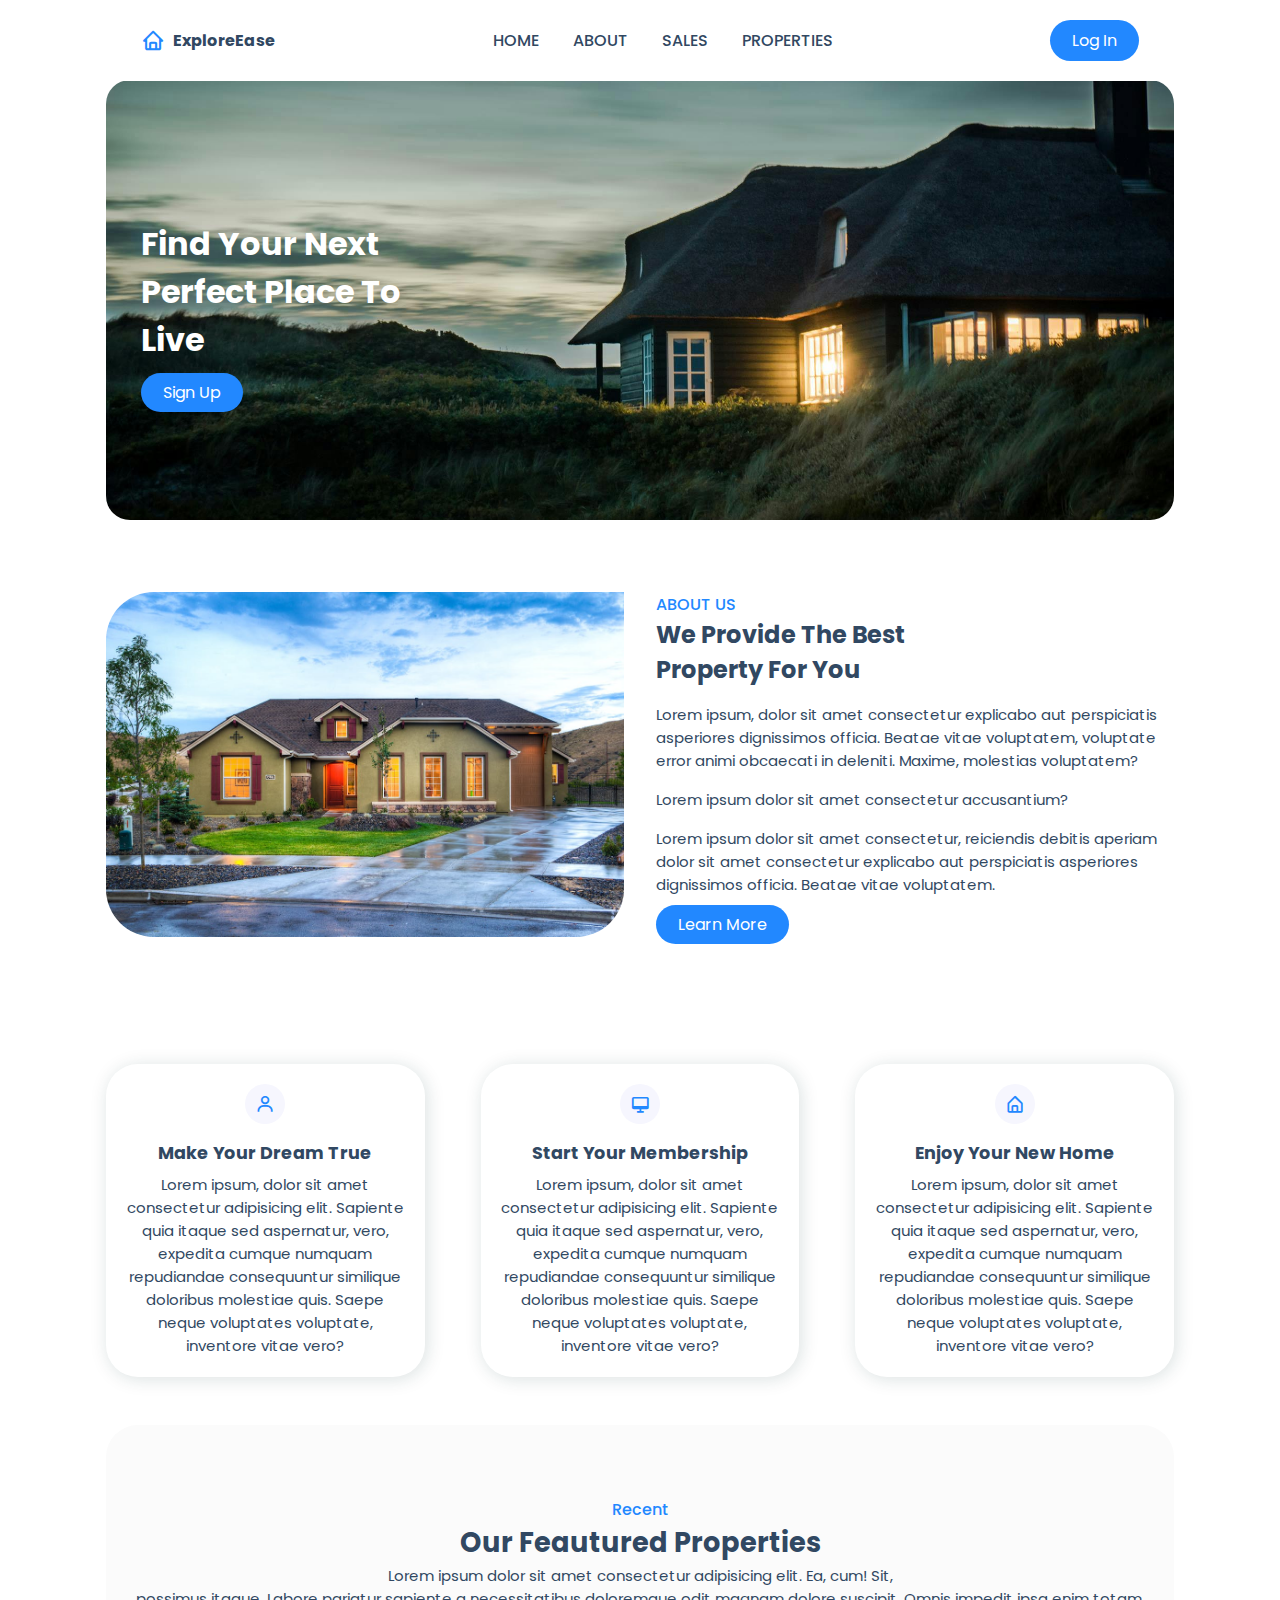
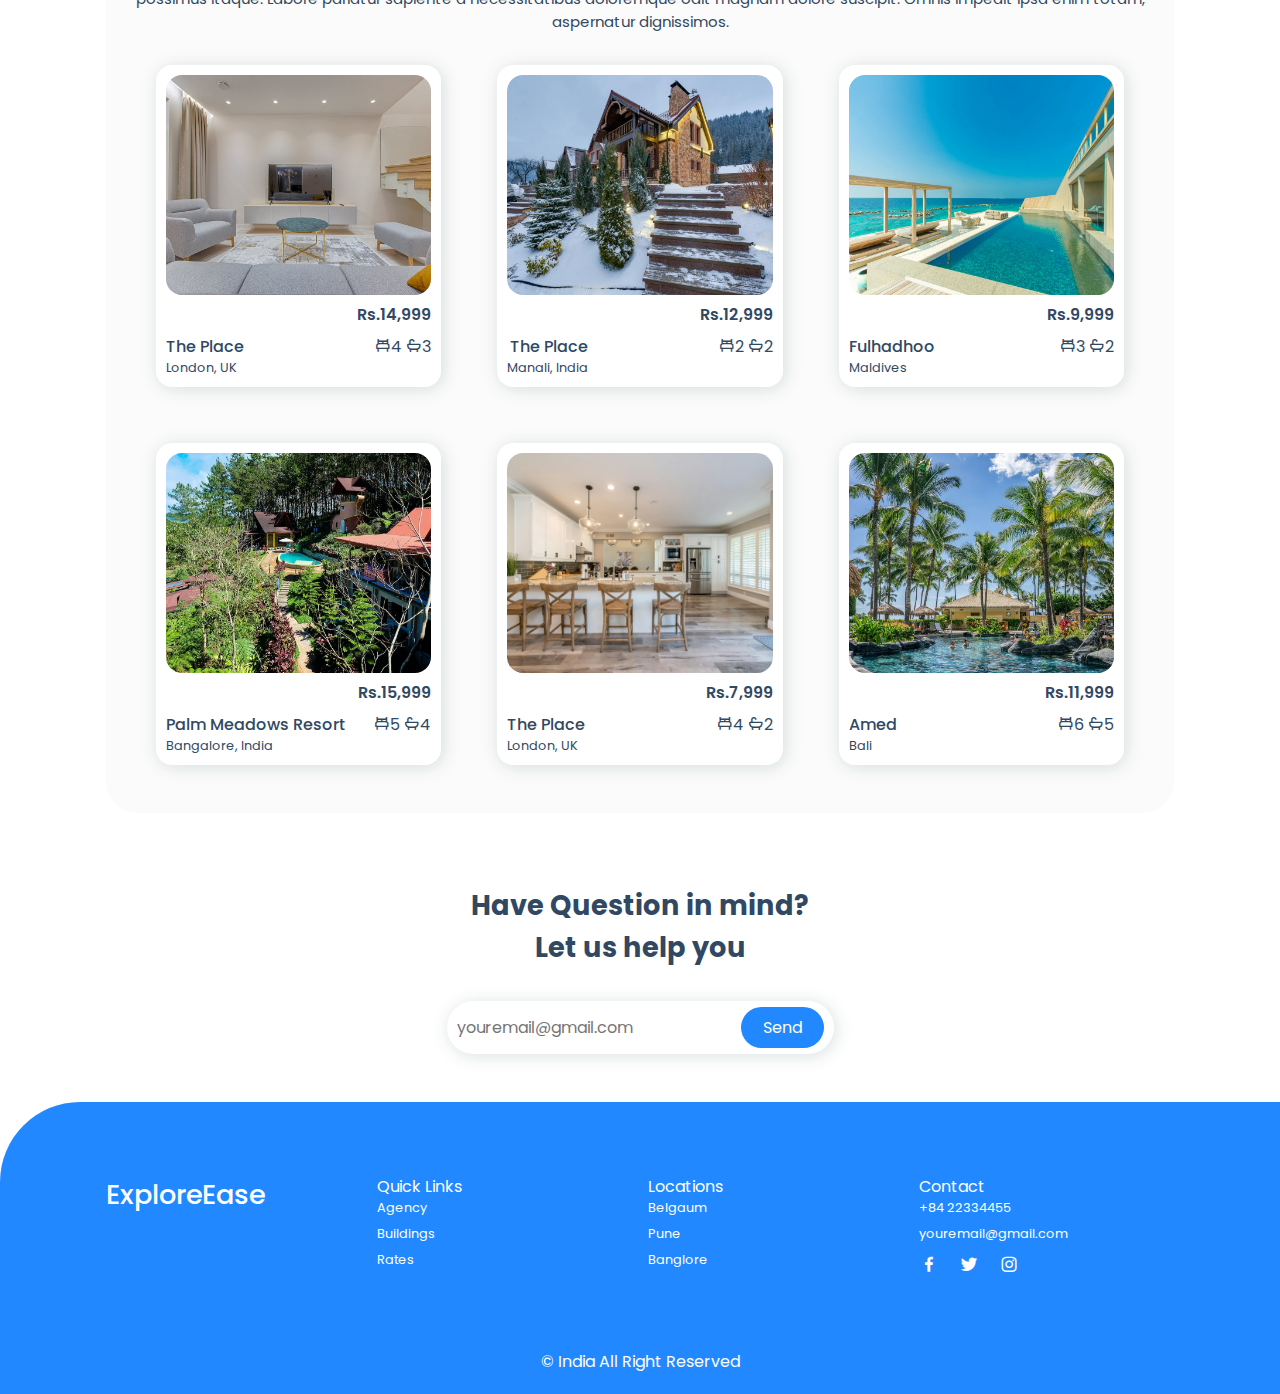
<file: index.html>
<!DOCTYPE html>
<html lang="en">
<head>
    <meta charset="UTF-8">
    <meta name="viewport" content="width=device-width, initial-scale=1.0">
    <title>My page</title>
    <link rel="stylesheet" href="style.css">
</head>
<body>
    <link rel="stylesheet"
    href="https://cdn.jsdelivr.net/npm/boxicons@latest/css/boxicons.min.css">
     <!--Navbar-->
    <header>
        <div class="nav container">
            <!--Logo-->
            <a href="index.html" class="logo"><i class='bx bx-home'></i>ExploreEase</a>
            <!--Menu Icon-->
            <input type="checkbox" name="" id="menu">
            <label for="menu" <i class='bx bx-menu' id="menu-icon"></i></label>
            <!--Nav List-->
            <ul class="navbar">
                <li><a href="#home">Home</a></li>
                <li><a href="#about">About</a></li>
                <li><a href="#sales">Sales</a></li>
                <li><a href="#properties">Properties</a></li>
            </ul>
            <!--Log In Button-->
            <a href="login.html" class="btn">Log In</a>
        </div>
    </header>

    <!--Home-->
    <section class="home container" id="home">
        <div class="home-text">
            <h1>Find Your Next<br>Perfect Place To<br>Live</h1>
            <a href="sign-up.html" class="btn">Sign Up</a>
        </div>
    </section>

    <!--About-->
    <section class="about container" id="about">
        <div class="about-img">
            <img src="img3.jpeg" alt="">
        </div>
        <div class="about-text">
            <span>About Us</span>
            <h2>We Provide The Best <br>Property For You</h2>
            <p>Lorem ipsum, dolor sit amet consectetur explicabo aut perspiciatis asperiores dignissimos officia. Beatae vitae voluptatem, voluptate error animi obcaecati in deleniti. Maxime, molestias voluptatem?</p>
            <p>Lorem ipsum dolor sit amet consectetur accusantium?</p>
            <p>Lorem ipsum dolor sit amet consectetur,  reiciendis debitis aperiam dolor sit amet consectetur explicabo aut perspiciatis asperiores dignissimos officia. Beatae vitae voluptatem.</p>
            <a href="" class="btn">Learn More</a>
        </div>
    </section>

    <!--section-->

    <section class="sales container" id="sales">
        <!--box 1-->
        <div class="box">
            <i class='bx bx-user'></i>
            <h3>Make Your Dream True</h3>
            <p>Lorem ipsum, dolor sit amet consectetur adipisicing elit. Sapiente quia itaque sed aspernatur, vero, expedita cumque numquam repudiandae consequuntur similique doloribus molestiae quis. Saepe neque voluptates voluptate, inventore vitae vero?</p>
        </div>

        <!--box 2-->
        <div class="box">
            <i class='bx bx-desktop'></i>
            <h3>Start Your Membership</h3>
            <p>Lorem ipsum, dolor sit amet consectetur adipisicing elit. Sapiente quia itaque sed aspernatur, vero, expedita cumque numquam repudiandae consequuntur similique doloribus molestiae quis. Saepe neque voluptates voluptate, inventore vitae vero?</p>
        </div>

        <!--box 1-->
        <div class="box">
            <i class='bx bx-home-alt'></i>
            <h3>Enjoy Your New Home</h3>
            <p>Lorem ipsum, dolor sit amet consectetur adipisicing elit. Sapiente quia itaque sed aspernatur, vero, expedita cumque numquam repudiandae consequuntur similique doloribus molestiae quis. Saepe neque voluptates voluptate, inventore vitae vero?</p>
        </div>
    </section>

    <!--Properties-->
    <section class="properties container" id="properties">
        <div class="heading">
            <span>Recent</span>
            <h2>Our Feautured Properties</h2>
            <p>Lorem ipsum dolor sit amet consectetur adipisicing elit. Ea, cum! Sit,<br> possimus itaque. Labore pariatur sapiente a necessitatibus doloremque odit magnam dolore suscipit. Omnis impedit ipsa enim totam, aspernatur dignissimos.</p>
        </div>
        <div class="properties-container container">
            <!--Box 1-->
            <div class="box">
                <img src="img9.jpeg" alt="">
                <h3>Rs.14,999</h3>
                <div class="content">
                    <div class="text">
                        <h3>The Place</h3>
                        <p>London, UK</p>
                    </div>
                    <div class="icon">
                        <i class='bx bx-bed'><span>4</span></i>
                        <i class='bx bx-bath' ><span>3</span></i>
                    </div>
                </div>
            </div>

             <!--Box 2-->
             <div class="box">
                <img src="img5.jpeg" alt="">
                <h3>Rs.12,999</h3>
                <div class="content">
                    <div class="text">
                        <h3>The Place</h3>
                        <p>Manali, India</p>
                    </div>
                    <div class="icon">
                        <i class='bx bx-bed'><span>2</span></i>
                        <i class='bx bx-bath' ><span>2</span></i>
                    </div>
                </div>
            </div>

             <!--Box 3-->
             <div class="box">
                <img src="img6.jpeg" alt="">
                <h3>Rs.9,999</h3>
                <div class="content">
                    <div class="text">
                        <h3>Fulhadhoo</h3>
                        <p>Maldives</p>
                    </div>
                    <div class="icon">
                        <i class='bx bx-bed'><span>3</span></i>
                        <i class='bx bx-bath' ><span>2</span></i>
                    </div>
                </div>
            </div>

             <!--Box 4-->
             <div class="box">
                <img src="img7.jpeg" alt="">
                <h3>Rs.15,999</h3>
                <div class="content">
                    <div class="text">
                        <h3>Palm Meadows Resort</h3>
                        <p>Bangalore, India</p>
                    </div>
                    <div class="icon">
                        <i class='bx bx-bed'><span>5</span></i>
                        <i class='bx bx-bath' ><span>4</span></i>
                    </div>
                </div>
            </div>

             <!--Box 5-->
             <div class="box">
                <img src="img8.jpeg" alt="">
                <h3>Rs.7,999</h3>
                <div class="content">
                    <div class="text">
                        <h3>The Place</h3>
                        <p>London, UK</p>
                    </div>
                    <div class="icon">
                        <i class='bx bx-bed'><span>4</span></i>
                        <i class='bx bx-bath' ><span>2</span></i>
                    </div>
                </div>
            </div>

             <!--Box 6-->
             <div class="box">
                <img src="img4.jpeg" alt="">
                <h3>Rs.11,999</h3>
                <div class="content">
                    <div class="text">
                        <h3>Amed</h3>
                        <p>Bali</p>
                    </div>
                    <div class="icon">
                        <i class='bx bx-bed'><span>6</span></i>
                        <i class='bx bx-bath' ><span>5</span></i>
                    </div>
                </div>
            </div>
        </div>
    </section>

    <!--Newsletter-->
    <section class="newsletter container">
        <h2>Have Question in mind?<br>Let us help you</h2>
        <form action="">
            <input type="email" name="" id="email-box" placeholder="youremail@gmail.com" required>
            <input type="submit" value="Send" class="btn">

        </form>
    </section>
    <!--Footer-->
    <section class="footer">
        <div class="footer-container container">
            <h2>ExploreEase</h2>
            <div class="footer-box">
                <h3>Quick Links</h3>
                <a href="#">Agency</a>
                <a href="#">Buildings</a>
                <a href="#">Rates</a>
            </div>

            <div class="footer-box">
                <h3>Locations</h3>
                <a href="#">Belgaum</a>
                <a href="#">Pune</a>
                <a href="#">Banglore</a>
            </div>

            <div class="footer-box">
                <h3>Contact</h3>
                <a href="#">+84 22334455</a>
                <a href="#">youremail@gmail.com</a>
                <div class="social">
                    <a href="#"><i class='bx bxl-facebook' ></i></a>
                    <a href="#"><i class='bx bxl-twitter' ></i></a>
                    <a href="#"><i class='bx bxl-instagram' ></i></a>
                </div>
            </div>
        </div>
    </section>

    <!--Copyright-->
    <div class="copyright">
        <p>&#169; India All Right Reserved</p>
    </div>

</body>
</html>
</file>
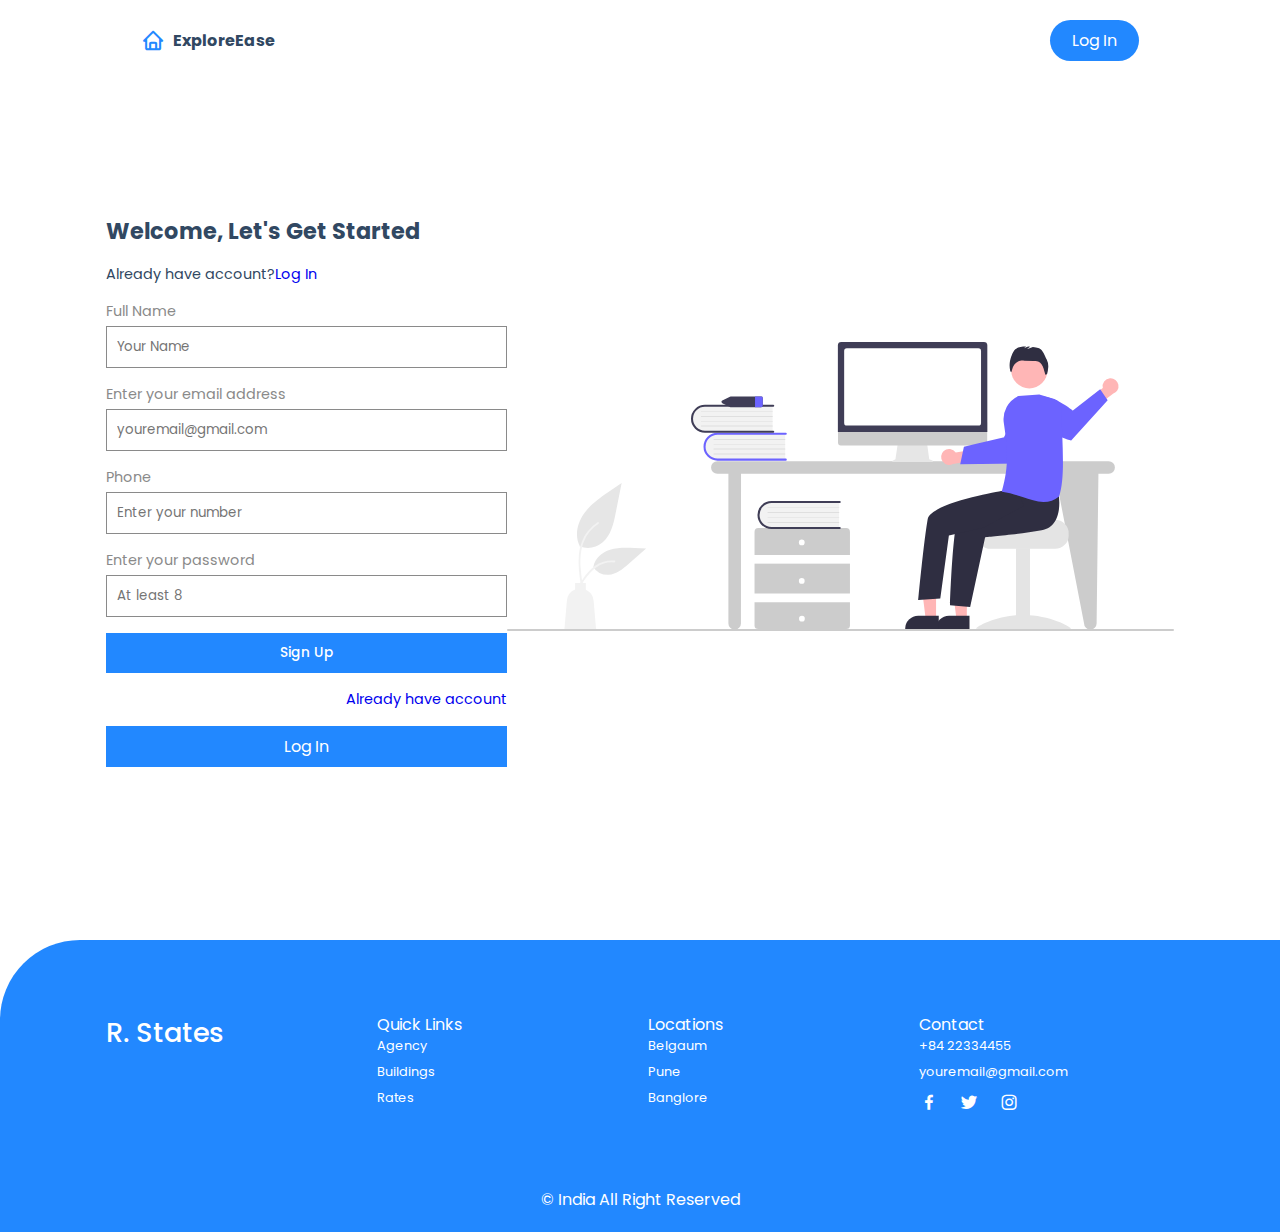
<file: sign-up.html>
<!DOCTYPE html>
<html lang="en">
<head>
    <meta charset="UTF-8">
    <meta name="viewport" content="width=device-width, initial-scale=1.0">
    <title>Sign Up</title>
    <link rel="stylesheet" href="style.css">
</head>
<body>
    <link rel="stylesheet"
    href="https://cdn.jsdelivr.net/npm/boxicons@latest/css/boxicons.min.css">
     <!--Navbar-->
    <header>
        <div class="nav container">
            <!--Logo-->
            <a href="index.html" class="logo"><i class='bx bx-home'></i>ExploreEase</a>
            <!--Login Button-->
            <a href="login.html" class="btn">Log In</a>
        </div>
    </header>

    <!--Sign Up-->
    <div class="login container">
        <div class="login-container">
            <h2>Welcome, Let's Get Started</h2>
            <p>Already have account?<a href="login.html">Log In</a></p>
        <!--Sign Up Form-->
        <form action="">
            <span>Full Name</span>
            <input type="text" name="" id="" placeholder="Your Name" required>
            <span>Enter your email address</span>
            <input type="email" name="" id="" placeholder="youremail@gmail.com" required>
            <span>Phone</span>
            <input type="tel" name="" id="" placeholder="Enter your number" required>
            <span>Enter your password</span>
            <input type="password" name="" id="" placeholder="At least 8" required>
            <input type="submit" value="Sign Up" class="button">
            <a href="login.html">Already have account</a>
        </form>
        <a href="login.html" class="btn">Log In</a>
        </div>
        <!--Log In Image-->
        <div class="login-image">
            <img src="signup.svg" alt="">
            
        </div>
    </div>


   
    <!--Footer-->
    <section class="footer">
        <div class="footer-container container">
            <h2>R. States</h2>
            <div class="footer-box">
                <h3>Quick Links</h3>
                <a href="#">Agency</a>
                <a href="#">Buildings</a>
                <a href="#">Rates</a>
            </div>

            <div class="footer-box">
                <h3>Locations</h3>
                <a href="#">Belgaum</a>
                <a href="#">Pune</a>
                <a href="#">Banglore</a>
            </div>

            <div class="footer-box">
                <h3>Contact</h3>
                <a href="#">+84 22334455</a>
                <a href="#">youremail@gmail.com</a>
                <div class="social">
                    <a href="#"><i class='bx bxl-facebook' ></i></a>
                    <a href="#"><i class='bx bxl-twitter' ></i></a>
                    <a href="#"><i class='bx bxl-instagram' ></i></a>
                </div>
            </div>
        </div>
    </section>

    <!--Copyright-->
    <div class="copyright">
        <p>&#169; India All Right Reserved</p>
    </div>

</body>
</html>
</file>
<file: style.css>
@import url('https://fonts.googleapis.com/css2?family=Poppins:wght@400;500;600;700&display=swap');
*{
    font-family: 'Poppins', sans-serif;
    margin: 0;
    padding: 0;
    box-sizing: border-box;
    scroll-behavior: smooth;
    scroll-padding-top: 4rem;
    list-style: none;
    text-decoration: none;

}

:root {
  --main-color:#2288ff;
  --second-color:#192f6a;
  --text-color:#314862;
  --bg-color:#fff;

  --box-shadow: 2px 2px 18px rgb(14 52 54 / 15%);
}
img{
    width: 100%;
}
body{
    color: var(--text-color);
}
section{
    padding: 4.5rem 0 3rem;
}
.container{
    max-width: 1068px;
    margin-left: auto;
    margin-right: auto;
}
header{
    display: block;
    width: 100%;
    background: var(--bg-color);
    position: fixed;
    top: 0;
    left: 0;
    z-index: 100;
}
.nav{
    display: flex;
    align-items: center;
    justify-content: space-between;
    padding:20px 35px;
}
.logo{
    display: flex;
    align-items: center;
    column-gap: 0.5rem;
    font-size: 1rem;
    font-weight:700 ;
    color: var(--text-color);
    text-transform: capitalize;
}
.logo .bx{
    font-size: 24px;
    color: var(--main-color);

}
.navbar{
    display: flex;
}
.navbar a{
    padding: 8px 17px;
    color: var(--text-color);
    font-size: 1rem;
    text-transform: uppercase;
    font-weight: 500;

}
.navbar a:hover{
    color: var(--main-color);
}
#menu-icon {
    font-size: 24px;
    cursor: pointer;
    display: none;

}
#menu {
    display: none;
}

.btn{
    padding: 8px 22px;
    background: var(--main-color);
    color: var(--bg-color);
    border-radius: 5rem;
}
.btn:hover{
    background: #3492fd;
}

/*Home*/
.home{
    margin-top: 5rem;
    background: url(img2.jpeg);
    background-repeat: no-repeat;
    background-size: cover;
    background-position: center;
    height: 440px;
    border-radius: 1.5rem;
    display: flex;
    align-items: center;
}

.home-text{
    padding-left: 35px;
}
.home-text h1{
    color: var(--bg-color);
    font-size: 2rem;
    margin-bottom: 1rem;
}
.about {
    display: grid;
    grid-template-columns: repeat(auto-fit, minmax(18rem, auto));
    gap: 2rem;
}
.about-img img{
    border-radius: 3rem 0 3rem 3rem;
}
.about-text span{
    font-size: 1rem;
    text-transform: uppercase;
    font-weight: 500;
    color: var(--main-color);
}
   .about-text p{
    font-size: 0.938rem;
    margin: 1rem 0 1rem;
   }
.sales{
    display: grid;
    grid-template-columns: repeat(auto-fit, minmax(240px, auto));
    gap: 3.5rem;
}
  .sales .box{
    padding: 20px;
    background: var(--bg-color);
    box-shadow: var(--box-shadow);
    text-align: center;
    border-radius: 2rem;
  } 
.sales .box:hover{
    background: var(--main-color);
    color: var(--bg-color);
    transition: 0.4s all linear;
}
.sales .box .bx{
    padding: 10px;
    border-radius: 50%;
    background: #f6f6fe;
    color: var(--main-color);
    font-size: 20px;
}
.sales .box h3{
    font-size: 1.1rem;
    margin: 1rem 0 0.4rem;
}
.sales .box p{
    font-size: 00.938rem;
}
/* Properties */
.heading{
    text-align: center;
    margin-bottom: 2rem;
}
.heading span{
    font-weight: 500;
    color: var(--main-color);
}
.heading h2{
    font-size: 1.7rem;
}
.heading p{
    font-size: 0.938rem;
}
.properties{
    background: #fbfbfb;
    border-radius: 2rem;
}
.properties-container{
    display: grid;
    grid-template-columns: repeat(auto-fit, minmax(240px, auto));
    gap: 3.5rem;
    padding: 0 50px;
}
.properties-container .box{
    background: var(--bg-color);
    padding: 10px;
    border-radius: 1rem;
    box-shadow: var(--box-shadow);
}
.properties-container .box:hover{
    transform: translateY(-10px);
    transition: 0.5s;
}
.properties-container .box img{
    border-radius: 1rem;
    height: 220px;
    object-fit: cover;
    object-position: center;
}
.properties-container .box h3{
    font-size: 1rem;
    font-weight: 600;
    float: right;
}
.properties-container .box .content{
    display: flex;
    justify-content: space-between;
    margin-top: 2rem;

}
.properties-container .box .content .text h3{
    font-weight: 500;

}
.properties-container .box .content .text p{
    font-size: 0.8rem;
    
}
.properties-container .box .content .icons{
    display: flex;
    align-items: center;
    column-gap: 1rem;
}
.properties-container .box .content .icons .bx{
    display: flex;
    align-items: center;
    font-size: 20px;
}
.properties-container .box .content .icons span{
    font-size: 12px;
    font-weight: 500;
    margin-left: 4px;
}
.newsletter{
    display: flex;
    flex-direction: column;
    align-items: center;
    row-gap: 2rem;
    justify-content: center;
    text-align: center;
}
.newsletter h2{
    font-size: 1.7rem;
}
.newsletter form{
    background: var(--bg-color);
    box-shadow: var(--box-shadow);
    padding: 6px 10px;
    border-radius: 5rem;
}
.newsletter form input{
    border: none;
    outline: none;
    font-size: 1rem;

}
.newsletter #email-box{
    width: 280px;
}
.newsletter.btn{
    padding: 12px 34px;
    font-weight: 500;
    text-transform: uppercase;
}
.footer{
    background: var(--main-color);
    color: var(--bg-color);
    border-radius: 5rem 0 0 0;
    
}
.footer-container{
    display: grid;
    grid-template-columns: repeat(auto-fit, minmax(240px, auto));
    gap: 2rem;
}
.footer-container h2{
    font-size: 1.7rem;
    font-weight: 500;
}
.footer-box{
    display: flex;
    flex-direction: column;
}
.footer-box h3{
    margin-button: 1rem;
    font-size: 1rem;
    font-weight: 400;
}
.footer-box a{
    font-size: 0.8rem;
    color: var(--bg-color);
    font-weight: 400;
    margin-bottom: 0.5rem;
}
.footer-box a:hover{
    color: var(--text-color);
}
.social a{
    font-size: 20px;
    margin-right: 1rem;
}
.social a:hover{
    color: var(--second-color);
}
.copyright{
    padding: 20px;
    text-align: center;
    color: var(--bg-color);
    background: var(--main-color);

}

/* Login In */
.login{
    display: grid;
    grid-template-columns: 0.4fr 1fr;
    align-items: center;
    min-height: 100vh;
    margin-top: 2.5rem;
}
.login-container{
    display: flex;
    flex-direction: column;
    row-gap: 1rem;
}
.login-container h2{
    font-size: 1.4rem;
}
.login-container p{
    font-size: 0.9rem;
}
.login-container form{
    display: flex;
    flex-direction: column;
}
.login-container form span {
    font-size: 0.9rem;
    color: #8a8a8a;
    margin-bottom: 4px;
}
.login-container form input{
    border: 1px solid #8a8a8a;
    outline: none;
    padding: 10px;
    margin-bottom: 1rem;
    background: var(--bg-color)

}
.login-container form .button{
    outline: none;
    border: none;
    background: var(--main-color);
    color: var(--bg-color);
    font-size: 0.85rem;
    font-weight: 500;
}
.login-container form .button:hover{
    background: #3492fd;
}
.login-container form a{
    font-size: 0.9rem;
    text-align: right;
}
.login-container .btn{
    border-radius: 0;
    text-align: center;
}
/* Making Responsive */
@media(max-width:1000px ){
    .container{
        margin-left: 1rem;
        margin-right: 1rem;
        
    }
}
@media(max-width: 880px){
    section{
        padding: 4rem 0 3rem;
    }
    .properties-container{
        grid-template-columns: repeat(auto-fit, minmax(200px, auto));
        gap: 1rem;
        padding: 0 10px;
    }
}
   .footer-container{
    grid-template-columns: repeat(auto-fit, minmax(200px, auto));
    gap: 1rem;

   }
   .login{
    grid-template-columns: 0.6fr 1fr;
   }
   @media(max-width: 768px){
    .nav{
        padding: 10px 0;
    }
    #menu-icon{
        display: inline;
    }
    .navbar{
        position: absolute;
        top: 100%;
        right: 0;
        left: 0;
        display: flex;
        flex-direction: column;
        background: var(--second-color);
        text-align: center;
        clip-path: circle(0% at 100% 1%);
        transition: 0.6s;
    }
    .navbar a{
        display: block;
        margin: 1rem;
        padding: 20px;
        color: var(--bg-color);
    }
    .navbar a:hover{
        background: var(--main-color);
        color: var(--bg-color);
        transition: 0.2s;
    }
    #menu:checked ~ .navbar{
        clip-path: circle(144% at 100% 1%);
    }
    .about-text span{
        font-size: 0.9rem;
    }
    .about-text  h2,
    .heading h2,
    .newsletter h2 {
        font-size: 1.4rem;
    }
   }

   @media(max-width:638px) {
    .about-text{
        text-align: center;
    }
    .about-img{
        order: 2;
    }
    .login{
        grid-template-columns: 0.8fr 1fr;
    }
    .login{
        margin-top: 3rem;
    }
   }
   @media(max-width:572px) {
    .login-image {
        display: none;
    }
    .login{
        justify-content: center;
        grid-template-columns: 1fr;
    }
   }
   @media(max-width:442px) {
    .home-text{
        padding-left: 14px;
    }
    .home-text h1{
        font-size: 1.7rem;
    }
    .about-text  h2,
    .heading h2,
    .newsletter h2 {
        font-size: 1.2rem;
    }
    .properties-container{
        padding: 0;
    }
    .newsletter #email-box{
        width: 140px;
    }
   .footer{
    border-radius: 3rem 0 0 0;
   }
   }
</file>
